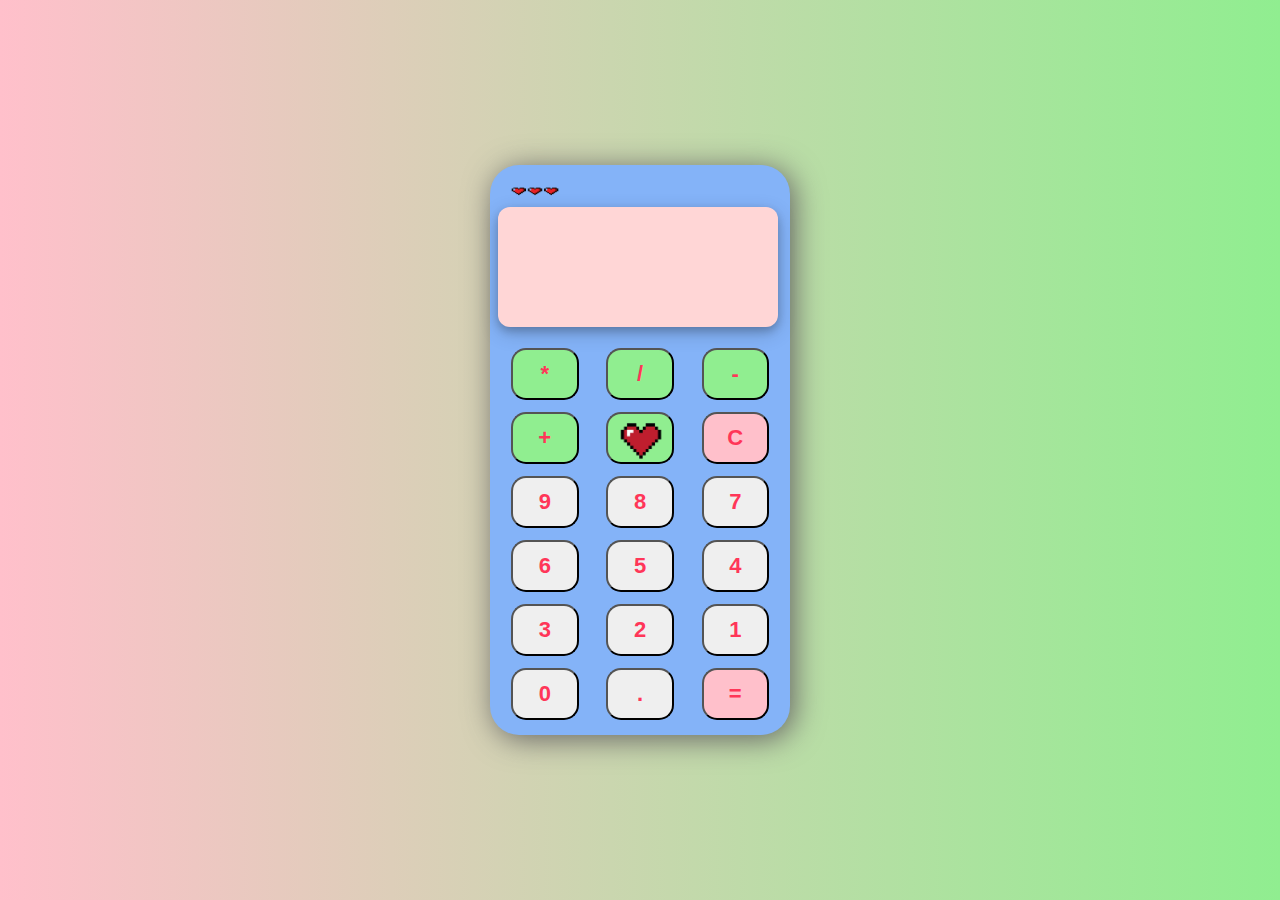
<file: project/calculator/index.html>
<!DOCTYPE html>
<html lang="en">

<head>
    <meta charset="UTF-8">
    <meta name="viewport" content="width=device-width, initial-scale=1.0">
    <link rel="stylesheet" href="style.css">

    <title>First project : Calculator</title>
</head>

<body>
    <section class="calculator">
        <form>

            <img src="assets/love3.png">
            <input type="text" class="screen">
        </form>

        <div class="buttons">
            <button type="button" class="btn btn-yellow" data-num="*">*</button>
            <button type="button" class="btn btn-yellow" data-num="/">/</button>
            <button type="button" class="btn btn-yellow" data-num="-">-</button>
            <button type="button" class="btn btn-yellow" data-num="+">+</button>
            <button type="text" class="love"><img class="lovee" src="assets/love1.png"></button>

            <button type="button" class="btn-clear">C</button>
            <button type="button" class="btn btn-grey" data-num="9">9</button>
            <button type="button" class="btn btn-grey" data-num="8">8</button>
            <button type="button" class="btn btn-grey" data-num="7">7</button>
            <button type="button" class="btn btn-grey" data-num="6">6</button>
            <button type="button" class="btn btn-grey" data-num="5">5</button>
            <button type="button" class="btn btn-grey" data-num="4">4</button>
            <button type="button" class="btn btn-grey" data-num="3">3</button>
            <button type="button" class="btn btn-grey" data-num="2">2</button>
            <button type="button" class="btn btn-grey" data-num="1">1</button>
            <button type="button" class="btn btn-grey" data-num="0">0</button>
            <button type="button" class="btn btn-grey" data-num=".">.</button>

            <button type="button" class="btn-equal">=</button>


        </div>
    </section>

    <script src="index.js"></script>
</body>

</html>
</file>
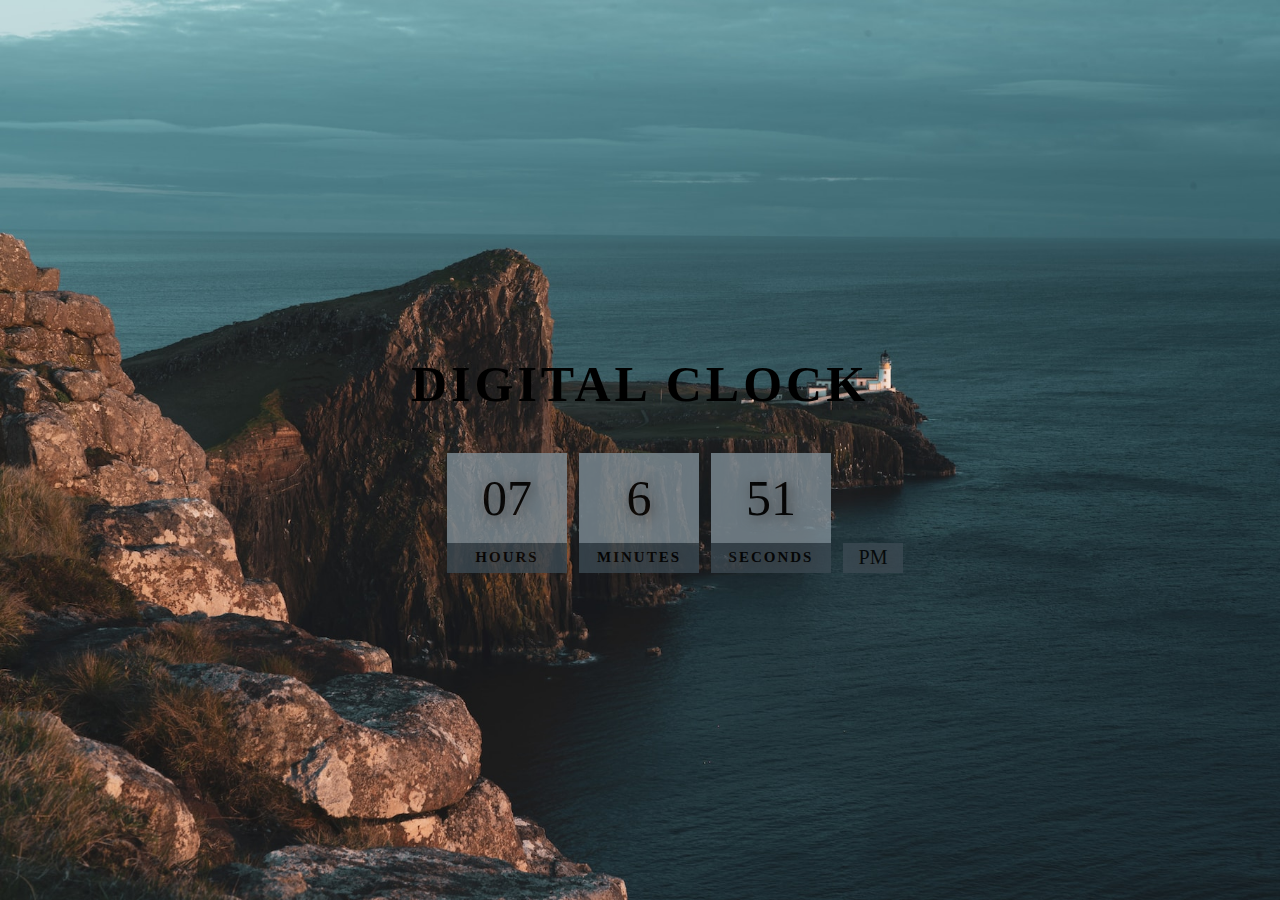
<file: project/clock/index.html>
<!DOCTYPE html>
<html lang="en">

<head>
    <meta charset="UTF-8">
    <meta name="viewport" content="width=device-width, initial-scale=1.0">
    <link rel="stylesheet" href="style.css">
    <title>Digital Clock</title>

</head>

<body>
    <h1>Digital Clock</h1>

    <div class="clock">
        <div>
            <span id="hour">00</span>
            <span class="text">Hours</span>
        </div>

        <div>
            <span id="Minute">00</span>
            <span class="text">Minutes</span>
        </div>

        <div>
            <span id="Second">00</span>
            <span class="text">Seconds</span>
        </div>

        <div>
            <span id="ampm">AM</span>
        </div>
    </div>

    <script src="index.js"></script>
</body>

</html>
</file>
<file: project/calculator/style.css>
* { 
    margin : 0;
    padding : 0; 
    box-sizing : border-box;

}

body {
    min-height: 100vh;
    background-image: linear-gradient(to right, pink, lightgreen);
    display: flex;
    justify-content: center;
    align-items: center;
}

@font-face {
         font-family: "Font Digital";
         src: url('assets/digital-7.regular.ttf');
         }
 

.calculator{
    width : 300px;
    height: 570px;
    box-shadow: 4px  4px 30px rgb(102, 100, 100);
    background-color: rgb(132, 179, 248);
    border-radius: 29px; 
}

img {
    transform: translate(20px, 10px);
    height: 30px;
    width: 50px;
}

.love {
    height: 30px;
    width: 50px;
    background-color:  lightgreen;
    flex: 0 0 25%;
    margin : 6px;
    width : 60px;
    height: 52px;
    font-size: 22px;
    font-weight: 700;
    border-radius: 15px;
    cursor: pointer;
    color: rgb(255, 54, 88);

}

.lovee {
    display:flex;
    height: 70px;
    width: 50px;
    transform: translate(8px, -12px);
}


form input {
    display: flex;
    justify-content: center;
    align-items: center;
    width: 280px;
    height: 120px;
    box-shadow: 0 4px 8px 0 rgba(0, 0, 0, 0.2), 0 6px 20px 0 rgba(0, 0, 0, 0.19);
    margin-top: 0.5rem;
    margin-left: 0.5rem;
    font-family: "Font Digital";
    border: none;
    border-radius: 12px; 
    font-size: 3.5rem;
    padding: 1rem;
    color: rgb(255, 54, 88);;
    background-color: rgb(255, 214, 214);
    text-align: right;
    pointer-events: none; /*makin the screen unclickable*/
}

.buttons {
    display: flex;
    flex-wrap: wrap;
    justify-content: space-between;
    padding: 15px;
}


button {
    flex: 0 0 25%;
    margin : 6px;
    width : 60px;
    height: 52px;
    font-size: 22px;
    font-weight: 700;
    border-radius: 15px;
    cursor: pointer;
    color: rgb(255, 54, 88);
}

.btn-clear {
    background-color:  pink;
    color: rgb(255, 54, 88);
}

.btn-equal {
    background-color:  pink;
}

.btn-yellow {
    background-color:  lightgreen;
    color: rgb(255, 54, 88);
}
</file>
<file: project/clock/style.css>
body {
    margin:0;
    display: flex;
    color: rgb(0, 0, 0);
    justify-content: center;
    align-items: center;
    flex-direction: column;
    height: 100vh;
    /* adding abackground with picture  using background url*/
    background-image: url("tebing.jpg");
    background-size: cover;
    /* to remove scrolling down bar on the side*/
    overflow: hidden;
    
} 

h1 {
    /* make the text capital using text transform */
    text-transform: uppercase;
    /* make the text haev spaces */
    letter-spacing: 4px;
    font-size: 50px;
    text-align: center;

}

.clock {
    display: flex; 
    transform: translateX(35px);/* it makes the text bersebelahan, atau horizontal  */

}

.clock div {
    margin : 6px; /* it spaces between each div  */
}

.clock span {
    width: 120px;
    height: 90px;
    background-color: rgb(127, 142, 151);
    opacity: .8;
    color: black;
    display: flex;/* it makes the have big bangun   */
    justify-content: center; /* it makes the zeros in each span placed in teh middle   */
    align-items: center;
    font-size: 50px;
    text-shadow: 2px 3px 1cqw  rgb(68, 65, 65);
}

.clock .text {
    height: 30px;
    font-size: 15px;
    font-weight: 900;
    opacity: .8;
    text-transform: uppercase;
    letter-spacing: 2px;
    background-color: rgb(60, 74, 83);
}

.clock #ampm {
    bottom: 0;
    transform: translateY(90px);
    width: 60px;
    height: 30px;
    font-size: 20px;
    background-color: rgb(60, 74, 83);
}
</file>
